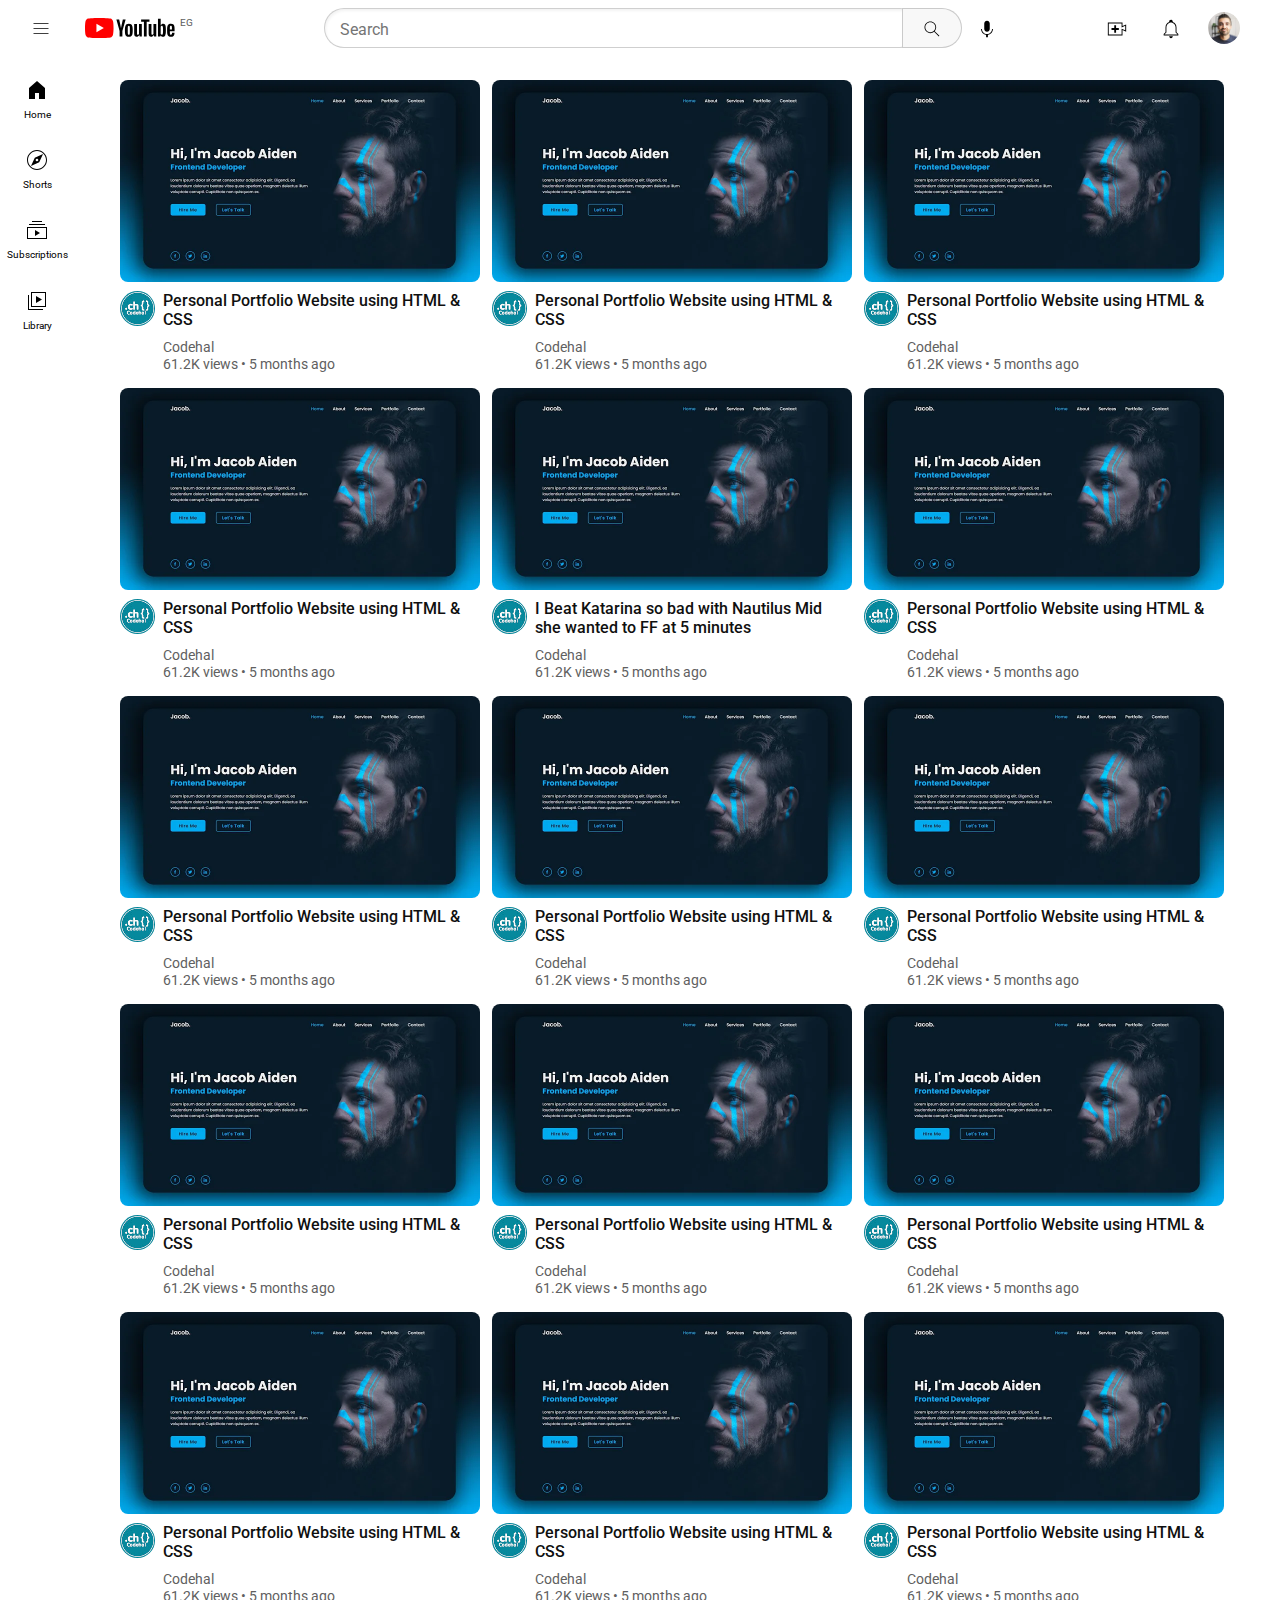
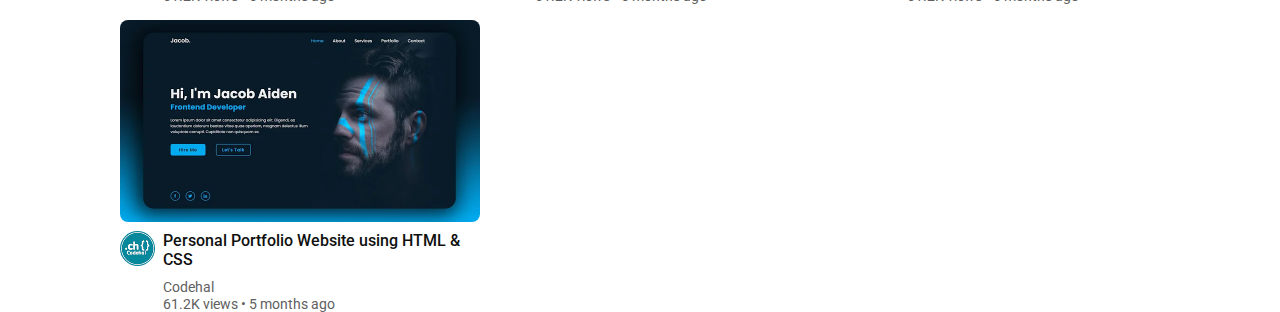
<file: index.html>
<!DOCTYPE html>
<html>
  <head>
    <link rel="stylesheet" href="styles/video.css">
    <link rel="stylesheet" href="styles/general.css">
    <link rel="stylesheet" href="styles/header.css">
    <link rel="stylesheet" href="styles/sidebar.css">
    <link rel="preconnect" href="https://fonts.googleapis.com">
    <link rel="preconnect" href="https://fonts.gstatic.com" crossorigin>
    <link href="https://fonts.googleapis.com/css2?family=Roboto:wght@400;500;700&display=swap" rel="stylesheet">

  </head>
  <body>
    <div class="header">
      <div class="left-section">
        <button class="menu-button">
          <img src="icons/menu.svg" class= "menu-icon">
        </button>
        <img class= "youtube-logo" src="icons/youtube-logo.svg">
        <span class="eg">
          EG
        </span>
      </div>
      
      <div class="middle-section">
        <input class="search" type="search" placeholder="Search">
        <button class="search-button">
          <img src="icons/search.svg" class="search-icon">
        </button>
        <button class="mic-button">
          <img class="mic-icon" src="icons/microphone.svg">
        </button>
      </div>

      <div class="right-section">
        <button class="create-button">
          <img class="create-icon" src="icons/upload.svg">
        </button>
        <button class="notification-button">
          <img class="notification-icon" src="icons/notifications.svg">
        </button>
        <img class="header-profile-picture" src="channelpp/rememberpp.jpg">
      </div>
    </div>

    <nav class="sidebar">
      <div class="sidebar-link" id="sidebar-home">
        <img src="icons/home.svg">
        <div >Home</div>
      </div>
      <div class="sidebar-link">
        <img src="icons/shorts.svg">
        <div >Shorts</div>
      </div>
      <div class="sidebar-link">
        <img src="icons/subscriptions.svg">
        <div >Subscriptions</div>
      </div>
      <hr class="solid">
      <div class="sidebar-link">
        <img src="icons/library.svg">
        <div >Library</div>
      </div>
    </nav>

    <div class="videos-grid">
      <div>
        <div class="thumbnails">
          <img class="thumbnail-picutre" src="thumbnails/portovid.webp">
        </div>
        <div class="video-info-grid">
          <div class="channel-picture">
            <img class="profile-picture" src="channelpp/portopp.jpg">
          </div>
          <div class="video-info">
            <p class="video-title">
              Personal Portfolio Website using HTML & CSS
            </p>
            <p class="channel-name">
              Codehal
            </p>
            <p class="video-views">
              61.2K views • 5 months ago
            </p>
          </div>
        </div>
      </div>
      
      <div>
        <div class="thumbnails">
          <img class="thumbnail-picutre" src="thumbnails/portovid.webp">
        </div>
        
        <div class="video-info-grid">
          <div class="channel-picture">
            <img class="profile-picture" src="channelpp/portopp.jpg">
          </div>
          <div class="video-info">
            <p class="video-title">
              Personal Portfolio Website using HTML & CSS
            </p>
            <p class="channel-name">
              Codehal
            </p>
            <p class="video-views">
              61.2K views • 5 months ago
            </p>
          </div>
        </div>
      </div>
      
      <div>
        <div class="thumbnails">
          <img class="thumbnail-picutre" src="thumbnails/portovid.webp">
        </div>
        
        <div class="video-info-grid">
          <div class="channel-picture">
            <img class="profile-picture" src="channelpp/portopp.jpg">
          </div>
          <div class="video-info">
            <p class="video-title">
              Personal Portfolio Website using HTML & CSS
            </p>
            <p class="channel-name">
              Codehal
            </p>
            <p class="video-views">
              61.2K views • 5 months ago
            </p>
          </div>
        </div>
      </div>
      <div>
        <div class="thumbnails">
          <img class="thumbnail-picutre" src="thumbnails/portovid.webp">
        </div>
        <div class="video-info-grid">
          <div class="channel-picture">
            <img class="profile-picture" src="channelpp/portopp.jpg">
          </div>
          <div class="video-info">
            <p class="video-title">
              Personal Portfolio Website using HTML & CSS
            </p>
            <p class="channel-name">
              Codehal
            </p>
            <p class="video-views">
              61.2K views • 5 months ago
            </p>
          </div>
        </div>
      </div>
      
      <div>
        <div class="thumbnails">
          <img class="thumbnail-picutre" src="thumbnails/portovid.webp">
        </div>
        
        <div class="video-info-grid">
          <div class="channel-picture">
            <img class="profile-picture" src="channelpp/portopp.jpg">
          </div>
          <div class="video-info">
            <p class="video-title">
              I Beat Katarina so bad with Nautilus Mid she wanted to FF at 5 minutes
            </p>
            <p class="channel-name">
              Codehal
            </p>
            <p class="video-views">
              61.2K views • 5 months ago
            </p>
          </div>
        </div>
      </div>
      
      <div>
        <div class="thumbnails">
          <img class="thumbnail-picutre" src="thumbnails/portovid.webp">
        </div>
        
        <div class="video-info-grid">
          <div class="channel-picture">
            <img class="profile-picture" src="channelpp/portopp.jpg">
          </div>
          <div class="video-info">
            <p class="video-title">
              Personal Portfolio Website using HTML & CSS
            </p>
            <p class="channel-name">
              Codehal
            </p>
            <p class="video-views">
              61.2K views • 5 months ago
            </p>
          </div>
        </div>
      </div>

      <div>
        <div class="thumbnails">
          <img class="thumbnail-picutre" src="thumbnails/portovid.webp">
        </div>
        
        <div class="video-info-grid">
          <div class="channel-picture">
            <img class="profile-picture" src="channelpp/portopp.jpg">
          </div>
          <div class="video-info">
            <p class="video-title">
              Personal Portfolio Website using HTML & CSS
            </p>
            <p class="channel-name">
              Codehal
            </p>
            <p class="video-views">
              61.2K views • 5 months ago
            </p>
          </div>
        </div>
      </div>

      <div>
        <div class="thumbnails">
          <img class="thumbnail-picutre" src="thumbnails/portovid.webp">
        </div>
        
        <div class="video-info-grid">
          <div class="channel-picture">
            <img class="profile-picture" src="channelpp/portopp.jpg">
          </div>
          <div class="video-info">
            <p class="video-title">
              Personal Portfolio Website using HTML & CSS
            </p>
            <p class="channel-name">
              Codehal
            </p>
            <p class="video-views">
              61.2K views • 5 months ago
            </p>
          </div>
        </div>
      </div>

      <div>
        <div class="thumbnails">
          <img class="thumbnail-picutre" src="thumbnails/portovid.webp">
        </div>
        
        <div class="video-info-grid">
          <div class="channel-picture">
            <img class="profile-picture" src="channelpp/portopp.jpg">
          </div>
          <div class="video-info">
            <p class="video-title">
              Personal Portfolio Website using HTML & CSS
            </p>
            <p class="channel-name">
              Codehal
            </p>
            <p class="video-views">
              61.2K views • 5 months ago
            </p>
          </div>
        </div>
      </div>

      <div>
        <div class="thumbnails">
          <img class="thumbnail-picutre" src="thumbnails/portovid.webp">
        </div>
        
        <div class="video-info-grid">
          <div class="channel-picture">
            <img class="profile-picture" src="channelpp/portopp.jpg">
          </div>
          <div class="video-info">
            <p class="video-title">
              Personal Portfolio Website using HTML & CSS
            </p>
            <p class="channel-name">
              Codehal
            </p>
            <p class="video-views">
              61.2K views • 5 months ago
            </p>
          </div>
        </div>
      </div>

      <div>
        <div class="thumbnails">
          <img class="thumbnail-picutre" src="thumbnails/portovid.webp">
        </div>
        
        <div class="video-info-grid">
          <div class="channel-picture">
            <img class="profile-picture" src="channelpp/portopp.jpg">
          </div>
          <div class="video-info">
            <p class="video-title">
              Personal Portfolio Website using HTML & CSS
            </p>
            <p class="channel-name">
              Codehal
            </p>
            <p class="video-views">
              61.2K views • 5 months ago
            </p>
          </div>
        </div>
      </div>

      <div>
        <div class="thumbnails">
          <img class="thumbnail-picutre" src="thumbnails/portovid.webp">
        </div>
        
        <div class="video-info-grid">
          <div class="channel-picture">
            <img class="profile-picture" src="channelpp/portopp.jpg">
          </div>
          <div class="video-info">
            <p class="video-title">
              Personal Portfolio Website using HTML & CSS
            </p>
            <p class="channel-name">
              Codehal
            </p>
            <p class="video-views">
              61.2K views • 5 months ago
            </p>
          </div>
        </div>
      </div>

      <div>
        <div class="thumbnails">
          <img class="thumbnail-picutre" src="thumbnails/portovid.webp">
        </div>
        
        <div class="video-info-grid">
          <div class="channel-picture">
            <img class="profile-picture" src="channelpp/portopp.jpg">
          </div>
          <div class="video-info">
            <p class="video-title">
              Personal Portfolio Website using HTML & CSS
            </p>
            <p class="channel-name">
              Codehal
            </p>
            <p class="video-views">
              61.2K views • 5 months ago
            </p>
          </div>
        </div>
      </div>

      <div>
        <div class="thumbnails">
          <img class="thumbnail-picutre" src="thumbnails/portovid.webp">
        </div>
        
        <div class="video-info-grid">
          <div class="channel-picture">
            <img class="profile-picture" src="channelpp/portopp.jpg">
          </div>
          <div class="video-info">
            <p class="video-title">
              Personal Portfolio Website using HTML & CSS
            </p>
            <p class="channel-name">
              Codehal
            </p>
            <p class="video-views">
              61.2K views • 5 months ago
            </p>
          </div>
        </div>
      </div>

      <div>
        <div class="thumbnails">
          <img class="thumbnail-picutre" src="thumbnails/portovid.webp">
        </div>
        
        <div class="video-info-grid">
          <div class="channel-picture">
            <img class="profile-picture" src="channelpp/portopp.jpg">
          </div>
          <div class="video-info">
            <p class="video-title">
              Personal Portfolio Website using HTML & CSS
            </p>
            <p class="channel-name">
              Codehal
            </p>
            <p class="video-views">
              61.2K views • 5 months ago
            </p>
          </div>
        </div>
      </div>

      <div>
        <div class="thumbnails">
          <img class="thumbnail-picutre" src="thumbnails/portovid.webp">
        </div>
        
        <div class="video-info-grid">
          <div class="channel-picture">
            <img class="profile-picture" src="channelpp/portopp.jpg">
          </div>
          <div class="video-info">
            <p class="video-title">
              Personal Portfolio Website using HTML & CSS
            </p>
            <p class="channel-name">
              Codehal
            </p>
            <p class="video-views">
              61.2K views • 5 months ago
            </p>
          </div>
        </div>
      </div>
      
    </div>
  </body>
</html>
</file>
<file: styles/video.css>
.thumbnails {
    width: 360px;
    margin-bottom: 5px;
}

.thumbnail-picutre {
    width: 100%;
    border-radius: 8px;
    cursor: pointer;
}

.video-info-grid {
    display: grid;
    grid-template-columns: 35px 1fr;
}


.profile-picture {
    width: 35px;
    border-radius: 17.5px;
    cursor: pointer;
}

.video-info {
    
    margin-left: 8px;
    cursor: pointer;
}


.video-title {
    width: 300px;
    font-size: 16px;
    color: rgb(15, 15, 15);
    font-weight: 500;
    margin-bottom: 8px;
}

.channel-name {
    font-size: 14px;
    color: rgb(96, 96, 96);
    margin-bottom: 4px;
    display: inline;
}

.channel-name:hover {
    color: rgb(40, 40, 40);
    cursor: pointer;
    
}

.video-views {
    font-size: 14px;
    color: rgb(96, 96, 96);
}

.videos-grid {
    display: grid;
    grid-template-columns: 1fr 1fr 1fr;
    column-gap: 16px;
    row-gap: 16px;
}


@media (min-width: 500px) {
    .videos-grid {
        grid-template-columns: 1fr;
    }
}

@media (min-width: 800px) {
    .videos-grid {
        grid-template-columns: 1fr 1fr;
        column-gap: 5px;
    }

}

@media (min-width: 1115px) {
    .videos-grid{
        grid-template-columns: 1fr 1fr 1fr;
        column-gap: 12px;
    }
}

@media (min-width: 1700px) {
    .videos-grid {
        grid-template-columns: 1fr 1fr 1fr 1fr;
        column-gap: 12px;
    }

    .thumbnails {
        width: 340px
    }

    .video-title {
        width: 300px;
    }
} 

@media (min-width: 2200px) {
    .videos-grid {
        grid-template-columns: 1fr 1fr 1fr 1fr 1fr;
    }
} 

@media (min-width: 2600px) {
    .videos-grid {
        grid-template-columns: 1fr 1fr 1fr 1fr 1fr 1fr;
    }
} 

@media (min-width: 3000px) {
    .videos-grid {
        grid-template-columns: 1fr 1fr 1fr 1fr 1fr 1fr 1fr;
    }
} 

@media (min-width: 3400px) {
    .videos-grid {
        grid-template-columns: 1fr 1fr 1fr 1fr 1fr 1fr 1fr 1fr;
    }
} 

@media (min-width: 3800px) {
    .videos-grid {
        grid-template-columns: 1fr 1fr 1fr 1fr 1fr 1fr 1fr 1fr 1fr;
    }
} 

@media (min-width: 4200px) {
    .videos-grid {
        grid-template-columns: 1fr 1fr 1fr 1fr 1fr 1fr 1fr 1fr 1fr 1fr;
    }
} 

@media (min-width: 4600px) {
    .videos-grid {
        grid-template-columns: 1fr 1fr 1fr 1fr 1fr 1fr 1fr 1fr 1fr 1fr 1fr;
    }
} 

@media (min-width: 5000px) {
    .videos-grid {
        grid-template-columns: 1fr 1fr 1fr 1fr 1fr 1fr 1fr 1fr 1fr 1fr 1fr 1fr;
    }
}
</file>
<file: styles/general.css>
p {
    font-family: Roboto, Arial;
     margin-top: 0px;
     margin-bottom: 0px;
}
body {
    padding-top: 80px;
    padding-left: 320px;
    padding-right:60px;
    margin:0px;
    font-family: Roboto, Arial;
}

@media (min-width: 500px) and (max-width: 1300px) {
    body {
        padding-left: 120px;
    }
}

@media (min-width: 1700px) and (max-width: 3000px) {
    body {
        padding-left: 250px;
    }
}
</file>
<file: styles/header.css>
.header {
    position: fixed;
    top:0;
    left:0;
    right:0;
    height: 56px;
    background-color: white;
    display: flex;
    border: none;
    justify-content: space-between;
}

.left-section {
    display: flex;
    align-items: center;
}
.menu-button {
    background-color: white;
    border-radius: 20px;
    border: none;
    margin-left: 25px;
    margin-right: 28px;
    padding-top: 5px;
    cursor: pointer;
}

.menu-button:hover {
    background-color: rgb(236, 236, 236);
}

.menu-icon {
    width: 20px;
}

.youtube-logo {
    width: 90px;
}

.eg {
    font-family: Roboto;
    font-size: 10px;
    margin-top: -12px;
    margin-left: 5px;
    color: rgb(96, 96, 96);
}

.middle-section {
    
    max-width: 680px;
    margin-left: 75px;
    margin-right: 40px;
    flex: 1;
    display: flex;
    align-items: center;
}

.search {
    height: 40px;
    border: none;
    border-style: solid;
    border-width: 1px;
    border-color: rgba(96, 96, 96, .3);
    border-radius: 20px;
    padding-top: 5px;
    flex: 1;
    width: 0;
    padding-left: 15px;
    box-shadow: inset 1px 2px 3px rgba(0,0,0,0.05);
}

.search::placeholder {
    font-family: Roboto;
    font-size: 16px;
}

.search-button {
    width: 60px;
    height: 40px;
    background-color:rgb(248, 248, 248);
    border: none;
    border-style: solid;
    border-width: 1px;
    border-color: rgba(96, 96, 96, .3);
    margin-left: -18px;
    border-top-right-radius: 20px 20px;
    border-bottom-right-radius: 20px 20px;
    padding-top: 5px;
    cursor: pointer;
    margin-right: 8px;
    transition: background-color .15s;
}

.search-button:hover {
    background-color:rgb(236, 236, 236);
}


.search-icon {
    width: 20px
}

.mic-button {
    background-color: white;
    border-radius: 20px;
    border: none;
    padding-top: 5px;
    cursor: pointer;
    transition: background-color .15s;
}

.mic-button:hover{
    background-color: rgb(236, 236, 236);
}

.mic-icon {
    width: 22px;
}

.right-section {
    display: flex;
    align-items: center;
    flex-shrink: 0;
}

.create-button {
    background-color: white;
    border-radius: 20px;
    border:none;
    padding-top: 5px;
    margin-right: 20px;
    cursor: pointer;
    transition: background-color .15s;
}

.create-button:hover {
    background-color: rgb(236, 236, 236);
}

.create-icon {
    width: 22px;
}

.notification-button {
    background-color: white;
    border:none;
    border-radius: 20px;
    padding-top: 5px;
    margin-right: 20px;
    cursor: pointer;
    transition: background-color .15s;
}

.notification-button:hover {
    background-color: rgb(236, 236, 236);
}

.notification-icon {
    width: 22px;
}


.header-profile-picture {
    width: 32px;
    border-radius: 20px;
    margin-right: 40px;
}
</file>
<file: styles/sidebar.css>
.sidebar {
    background-color: white;
    color: white;
    position: fixed;
    top:56px;
    bottom: 0;
    left:0;
    width: 210px;
    color: black;
    display: flex;
    flex-direction: column;
    margin-top: 13px;
    padding-top: 8px;
}

.sidebar-link {
    display: flex;
    align-items: center;
    margin-left: 14px;
    padding: 6px 12px;
    border: none;
    border-radius: 8px;
    cursor: pointer;
}

.sidebar-link:hover {
    background-color: rgb(230, 230, 230);
}

.sidebar-link img {
    height: 24px;
    margin-right: 25px;
}

.sidebar-link div {
    font-size: 14px;
    
}

#sidebar-home {
    background-color: rgb(242, 242, 242);
    font-weight: 500;
}

#sidebar-home:hover {
    background-color: rgb(230, 230, 230);
}

.solid {
    border-top: 1px solid rgba(242, 242, 242, .2);
    width: 225px;
    margin-left: 10px;
}

@media (max-width: 1314px) {
    .sidebar {
        width: 70px;
        margin-top: 0px;
    }

    .sidebar-link {
        flex-direction: column;
        justify-content: center;
        margin-left: 4px;
        padding: 14px 0px;
        border: none;
        border-radius: 8px;
        cursor: pointer;
    }

    .sidebar-link img {
        margin-right: 0px;
        margin-bottom: 7px;
    }

    .sidebar-link div {
        font-size: 10px;
    }

    #sidebar-home {
        background-color: white;
        font-weight: 400;
    }

    .solid {
        margin: 0;
        border-top: 0px;
        margin-left: 0px;
        visibility: hidden;
        opacity: 0.0;
    }
}
</file>
